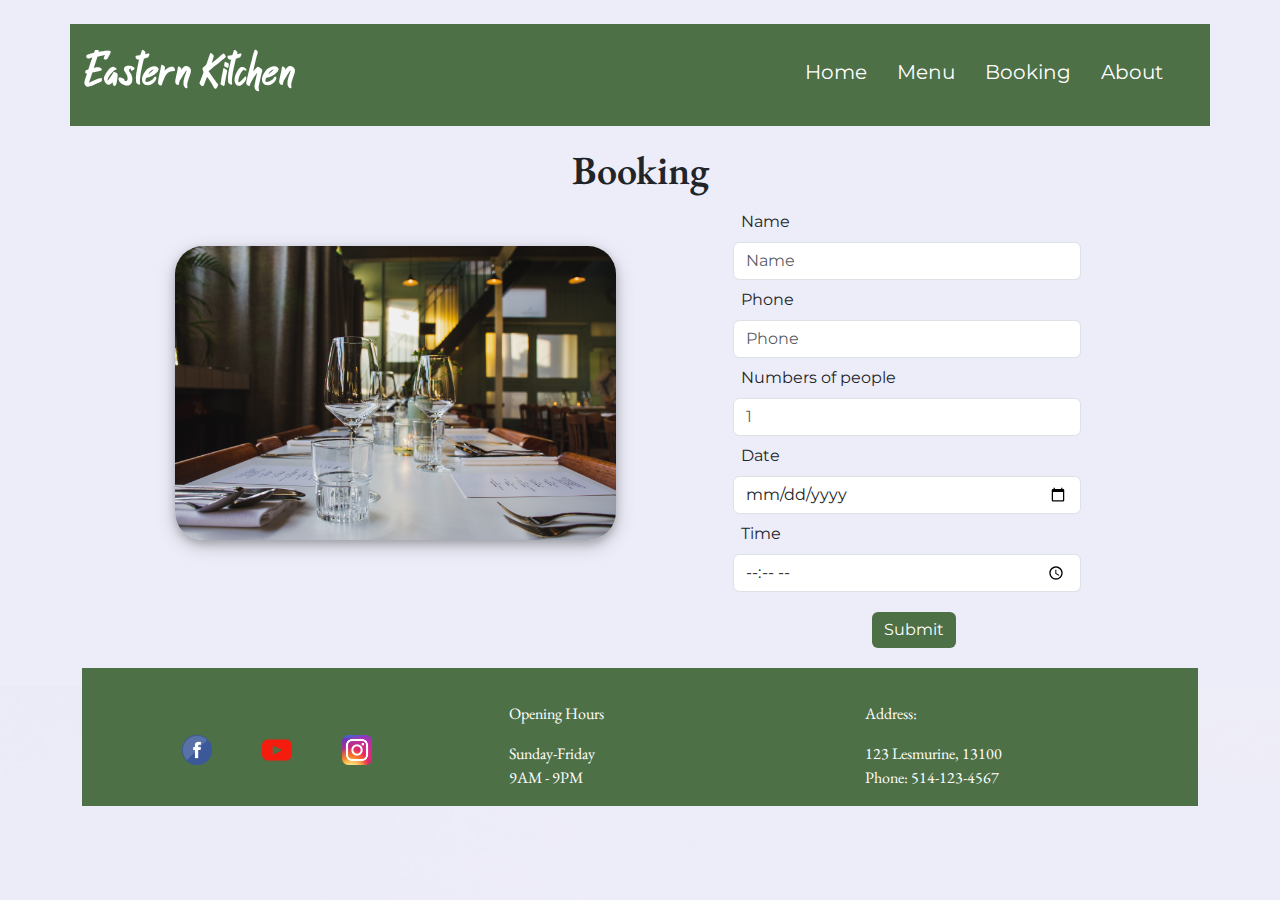
<file: booking.html>
<!DOCTYPE html>
<html lang="en">
    <head>
        <meta charset="UTF-8">
        <meta name="viewport" content="width=device-width, initial-scale=1.0">
        <link rel="stylesheet" href="styles.css">
        <link
            href="https://cdn.jsdelivr.net/npm/bootstrap@5.2.3/dist/css/bootstrap.min.css"
            rel="stylesheet" />
            <link rel="preconnect" href="https://fonts.googleapis.com">
            <link rel="preconnect" href="https://fonts.gstatic.com" crossorigin>
            <link href="https://fonts.googleapis.com/css2?family=EB+Garamond:ital,wght@0,400;1,400;1,600&family=Montserrat:ital,wght@0,300;0,400;0,700;1,500&display=swap" rel="stylesheet">
        <title>Restaurant</title>
    </head>
    <body>

        <div class="container mx-auto my-4">

            <!-- NAV BAR -->
            <nav class="navbar row">
                <h2 class="col-md-4 logo">Eastern Kitchen</h2>
                <div class="col-md-8">

                    <ul>
                        <li>
                            <a class="nav-link" href="index.html">Home</a>
                        </li>
                        <li>
                            <a class="nav-link" href="menu.html">Menu</a>
                        </li>
                        <li>
                            <a class="nav-link" href="booking.html">Booking</a>
                        </li>
                        <li>
                            <a class="nav-link" href="about.html">About</a>
                        </li>
                    </ul>
                </div>
            </nav>

            <!-- END OF NAV BAR -->
<div class="booking">
    <div class="row">
        <div class="col-md-5"></div>
        <div class="col-md-2">
            <h3 class="booking-title">Booking</h3>
            
        </div>
       
        <div class="col-md-5"></div>
    <div class="row">
        <div class="col-md-1"></div>
        <div class="col-md-5">
            <img class="banner-img booking-img" src="./img/booking.jpg"
            alt="Card image cap">
        </div>
        <div class="col-md-1"></div>
        <div class="col-md-4">
            <form>
                <fieldset>
                  <div class="form-group">
                    <label for="" class="p-2">Name</label>
                    <input type="text" id="" class="form-control" placeholder="Name">
                  </div>
                  <div class="form-group">
                    <label for="" class="p-2">Phone</label>
                    <input type="text" id="" class="form-control" placeholder="Phone">
                  </div>
                  <div class="form-group">
                    <label for="" class="p-2">Numbers of people</label>
                    <input type="text" id="" class="form-control" placeholder="1">
                  </div>
                  <div class="form-group">
                    <label for="" class="p-2">Date</label>
                    <input type="date" id="" class="form-control" placeholder="22/1/2023">
                  </div>
                  <div class="form-group">
                    <label for="" class="p-2">Time</label>
                    <input type="time" id="" class="form-control" placeholder="10:00">
                  </div>
                 
                <div class="submit-booking">
                
                  <button type="submit" class="btn btn-primary submit">Submit</button></div>
                </fieldset>
              </form>
            </div>
            
            <div class="col-md-1"></div>
            </div>
            </div>
            
            <footer>
                <div class="row my-4 mt-4">
                <div class="col-md-4">
                    <ul class="social-icons">
                        <li>
                            <a href="https://www.facebook.com/" target="_blank" title="Visit our Facebook page">
                                <img class="socialicon" src="./img/fbicon.png" alt="Facebook Icon">
                            </a>
                        </li>
                        <li>
                            <a href="https://www.youtube.com/" target="_blank" title="Visit our youtube chanel">
                                <img class="socialicon" src="./img/youtubeicon.png" alt="Youtube Icon">
                            </a>
                        </li>
                        <li>
                            <a href="https://www.instagram.com/" target="_blank" title="Visit our instagram page">
                                <img class="socialicon" src="./img/Instagram_icon.png" alt="Instagram Icon">
                            </a>
                        </li>
                        <!-- Add more social icons as needed -->
                    </ul>
                </div>
                <div class="col-md-4">
                    <p>Opening Hours</p>
                    <span>Sunday-Friday</span>
                    <p>9AM - 9PM</p>

                </div>
                <div class="col-md-4">
                    <p>Address:</p>
                    <span>123 Lesmurine, 13100</span>
                    <p>Phone: 514-123-4567</p>
                </div>
            </div>
            </footer>

        </div><!-- END OF CONTAINER -->

        <script
            src="https://cdn.jsdelivr.net/npm/bootstrap@5.2.3/dist/js/bootstrap.bundle.min.js"
            integrity="sha384-kenU1KFdBIe4zVF0s0G1M5b4hcpxyD9F7jL+jjXkk+Q2h455rYXK/7HAuoJl+0I4"
            crossorigin="anonymous"></script>
    </body>
</html>
</file>
<file: styles.css>
* {
  margin: 0;
  padding: 0;
}
@font-face {
  font-family: 'butter pineapple';
  src: URL(./fonts/butter-pineapple.regular.otf);
}
body {
  background-image: url("./img/lettuce.png");
  background-repeat: no-repeat;
  background-size: cover;
  /* backdrop-filter: blur(5px); */
 
}

.container{
  width: 1400px;
  margin: auto;
}
nav{
    background-color: #4E7047;
    /* background-color: #4E7047; */
    font-family: 'Montserrat', sans-serif;
    font-weight: 400;
    color: white;
    
}

h2 {
  font-family: 'butter pineapple', sans-serif;
  font-size:xx-large;
}
ul {
  list-style-type: none;
  float: right;
  padding-top: 10px;
  padding-right: 20px;;
}
li {
  float: left;
  padding: 15px;
  font-size: 20px;
}
.logo{
  font-size: 50px;
  
}

img {
  width: 500px;
  height: auto;
}
.booking-title{
  text-align: center;
  font-family: 'EB Garamond', serif;
  font-weight:600;
}
form{
  font-family: 'Montserrat', sans-serif;
  font-weight: 400;
}
.heading{
  text-align: center;
  font-family: 'EB Garamond', serif;
  font-weight:600;
  
}

.card{
  margin: 10px;
  
}

.order{
  color: red;
  
}

.btn-primary, .btn-primary:visited {
  background-color:#4E7047 !important;
  color: white !important;
  border: 0 !important;

  
}
.card-title{
  font-family: 'Montserrat', sans-serif;
  font-weight: 400;
}
.card-text{
  font-family: 'Montserrat', sans-serif;
  font-weight: 300;
}
.card-container{
  display: flex;
  justify-content: center;
  
}
.banner{
  /* width: 1000px; */
  display: flex;
  justify-content: center;
}
.card-img-top {
  width: 100%;
  height: 30vh;
  object-fit: cover;
  }
.banner-img{
  width: 100%;
  height: auto;
  border-radius: 28px;
  box-shadow: 0 4px 8px 0 rgba(0, 0, 0, 0.2), 0 6px 20px 0 rgba(0, 0, 0, 0.19);

}
.imgmenu{
  width: 420px;
  height: 300px;
  border-radius: 28px;
  box-shadow: 0 4px 8px 0 rgba(0, 0, 0, 0.2), 0 6px 20px 0 rgba(0, 0, 0, 0.19);
  display: block;
  margin: 0 auto;

}
.socialicon{
  width: 30px;
  height: auto;
}
.bn-content{
  text-align: center;
  padding-top: 70px;
}

footer {
  padding-left: 70px;
  padding-top: 10px;
  background-color: #4E7047;
  color: white;
  font-family: 'EB Garamond', serif;
  font-weight:400;
}
.social-icons {
  list-style: none;
  padding: 0;
  margin: 15px;
  float: left;
  
}

.social-icons li {
  display: inline-block;
  margin-right: 20px; /* Adjust the spacing between icons */
}
.submit-booking{
  margin: 20px 0 20px 40%;
}

.booking-title{
  margin-top: 20px;
  color: light-grey;
  font-size: 40px;
}

.booking-img{
  margin-top: 10%;
}

.about-title{
  padding-left: 20px;
}

.about-text{
  padding-left: 20px;
}

.ctmenu{
  border-bottom: 1px solid red;
}
.line-4 hr {
  height: 2px;
  border: 0;
  background: #638889;
  width: 730px;
  position: absolute;
	left: 25%;
}
</file>
